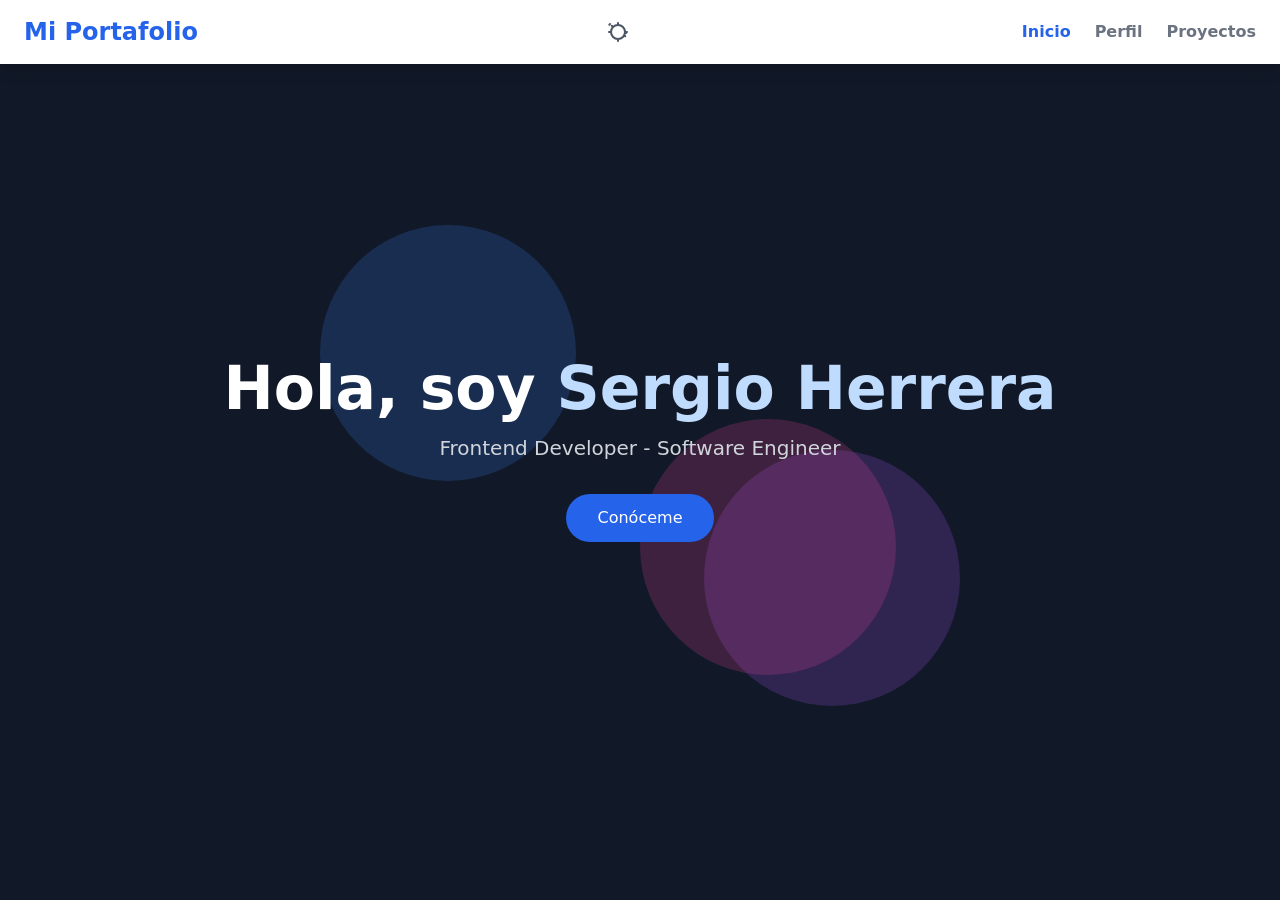
<file: browser/index.html>
<!doctype html>
<html lang="en" data-beasties-container>
<head>
  <meta charset="utf-8">
  <title>Portafolio</title>
  <base href="/">
  <meta name="viewport" content="width=device-width, initial-scale=1">
  <link rel="icon" type="image/x-icon" href="favicon.ico">
<style>*,:before,:after{--tw-border-spacing-x:0;--tw-border-spacing-y:0;--tw-translate-x:0;--tw-translate-y:0;--tw-rotate:0;--tw-skew-x:0;--tw-skew-y:0;--tw-scale-x:1;--tw-scale-y:1;--tw-pan-x: ;--tw-pan-y: ;--tw-pinch-zoom: ;--tw-scroll-snap-strictness:proximity;--tw-gradient-from-position: ;--tw-gradient-via-position: ;--tw-gradient-to-position: ;--tw-ordinal: ;--tw-slashed-zero: ;--tw-numeric-figure: ;--tw-numeric-spacing: ;--tw-numeric-fraction: ;--tw-ring-inset: ;--tw-ring-offset-width:0px;--tw-ring-offset-color:#fff;--tw-ring-color:rgb(59 130 246 / .5);--tw-ring-offset-shadow:0 0 #0000;--tw-ring-shadow:0 0 #0000;--tw-shadow:0 0 #0000;--tw-shadow-colored:0 0 #0000;--tw-blur: ;--tw-brightness: ;--tw-contrast: ;--tw-grayscale: ;--tw-hue-rotate: ;--tw-invert: ;--tw-saturate: ;--tw-sepia: ;--tw-drop-shadow: ;--tw-backdrop-blur: ;--tw-backdrop-brightness: ;--tw-backdrop-contrast: ;--tw-backdrop-grayscale: ;--tw-backdrop-hue-rotate: ;--tw-backdrop-invert: ;--tw-backdrop-opacity: ;--tw-backdrop-saturate: ;--tw-backdrop-sepia: ;--tw-contain-size: ;--tw-contain-layout: ;--tw-contain-paint: ;--tw-contain-style: }*,:before,:after{box-sizing:border-box;border-width:0;border-style:solid;border-color:#e5e7eb}:before,:after{--tw-content:""}html{line-height:1.5;-webkit-text-size-adjust:100%;-moz-tab-size:4;tab-size:4;font-family:ui-sans-serif,system-ui,sans-serif,"Apple Color Emoji","Segoe UI Emoji",Segoe UI Symbol,"Noto Color Emoji";font-feature-settings:normal;font-variation-settings:normal;-webkit-tap-highlight-color:transparent}body{margin:0;line-height:inherit}@-webkit-keyframes fa-spin{0%{-webkit-transform:rotate(0deg);transform:rotate(0)}to{-webkit-transform:rotate(359deg);transform:rotate(359deg)}}</style><link rel="stylesheet" href="styles-PMXYDVTJ.css" media="print" onload="this.media='all'"><noscript><link rel="stylesheet" href="styles-PMXYDVTJ.css"></noscript></head>
<body>
  <app-root></app-root>
<script src="polyfills-FFHMD2TL.js" type="module"></script><script src="scripts-JDUQBN3W.js" defer></script><script src="main-YCSYZ5AA.js" type="module"></script></body>
</html>
</file>
<file: browser/styles-PMXYDVTJ.css>
@font-face{font-family:primeicons;font-display:block;src:url("./media/primeicons-RSSEDYLY.eot");src:url("./media/primeicons-RSSEDYLY.eot?#iefix") format("embedded-opentype"),url("./media/primeicons-4GST5W3O.woff2") format("woff2"),url("./media/primeicons-P53SE5CV.woff") format("woff"),url("./media/primeicons-GEFHGEHP.ttf") format("truetype"),url("./media/primeicons-DHQU4SEP.svg?#primeicons") format("svg");font-weight:400;font-style:normal}.pi{font-family:primeicons;speak:none;font-style:normal;font-weight:400;font-variant:normal;text-transform:none;line-height:1;display:inline-block;-webkit-font-smoothing:antialiased;-moz-osx-font-smoothing:grayscale}.pi:before{--webkit-backface-visibility:hidden;backface-visibility:hidden}.pi-fw{width:1.28571429em;text-align:center}.pi-spin{-webkit-animation:fa-spin 2s infinite linear;animation:fa-spin 2s infinite linear}@media (prefers-reduced-motion: reduce){.pi-spin{-webkit-animation-delay:-1ms;animation-delay:-1ms;-webkit-animation-duration:1ms;animation-duration:1ms;-webkit-animation-iteration-count:1;animation-iteration-count:1;-webkit-transition-delay:0s;transition-delay:0s;-webkit-transition-duration:0s;transition-duration:0s}}.pi-folder-plus:before{content:"\ea05"}.pi-receipt:before{content:"\ea06"}.pi-asterisk:before{content:"\ea07"}.pi-face-smile:before{content:"\ea08"}.pi-pinterest:before{content:"\ea09"}.pi-expand:before{content:"\ea0a"}.pi-pen-to-square:before{content:"\ea0b"}.pi-wave-pulse:before{content:"\ea0c"}.pi-turkish-lira:before{content:"\ea0d"}.pi-spinner-dotted:before{content:"\ea0e"}.pi-crown:before{content:"\ea0f"}.pi-pause-circle:before{content:"\ea10"}.pi-warehouse:before{content:"\ea11"}.pi-objects-column:before{content:"\ea12"}.pi-clipboard:before{content:"\ea13"}.pi-play-circle:before{content:"\ea14"}.pi-venus:before{content:"\ea15"}.pi-cart-minus:before{content:"\ea16"}.pi-file-plus:before{content:"\ea17"}.pi-microchip:before{content:"\ea18"}.pi-twitch:before{content:"\ea19"}.pi-building-columns:before{content:"\ea1a"}.pi-file-check:before{content:"\ea1b"}.pi-microchip-ai:before{content:"\ea1c"}.pi-trophy:before{content:"\ea1d"}.pi-barcode:before{content:"\ea1e"}.pi-file-arrow-up:before{content:"\ea1f"}.pi-mars:before{content:"\ea20"}.pi-tiktok:before{content:"\ea21"}.pi-arrow-up-right-and-arrow-down-left-from-center:before{content:"\ea22"}.pi-ethereum:before{content:"\ea23"}.pi-list-check:before{content:"\ea24"}.pi-thumbtack:before{content:"\ea25"}.pi-arrow-down-left-and-arrow-up-right-to-center:before{content:"\ea26"}.pi-equals:before{content:"\ea27"}.pi-lightbulb:before{content:"\ea28"}.pi-star-half:before{content:"\ea29"}.pi-address-book:before{content:"\ea2a"}.pi-chart-scatter:before{content:"\ea2b"}.pi-indian-rupee:before{content:"\ea2c"}.pi-star-half-fill:before{content:"\ea2d"}.pi-cart-arrow-down:before{content:"\ea2e"}.pi-calendar-clock:before{content:"\ea2f"}.pi-sort-up-fill:before{content:"\ea30"}.pi-sparkles:before{content:"\ea31"}.pi-bullseye:before{content:"\ea32"}.pi-sort-down-fill:before{content:"\ea33"}.pi-graduation-cap:before{content:"\ea34"}.pi-hammer:before{content:"\ea35"}.pi-bell-slash:before{content:"\ea36"}.pi-gauge:before{content:"\ea37"}.pi-shop:before{content:"\ea38"}.pi-headphones:before{content:"\ea39"}.pi-eraser:before{content:"\ea04"}.pi-stopwatch:before{content:"\ea01"}.pi-verified:before{content:"\ea02"}.pi-delete-left:before{content:"\ea03"}.pi-hourglass:before{content:"\e9fe"}.pi-truck:before{content:"\ea00"}.pi-wrench:before{content:"\e9ff"}.pi-microphone:before{content:"\e9fa"}.pi-megaphone:before{content:"\e9fb"}.pi-arrow-right-arrow-left:before{content:"\e9fc"}.pi-bitcoin:before{content:"\e9fd"}.pi-file-edit:before{content:"\e9f6"}.pi-language:before{content:"\e9f7"}.pi-file-export:before{content:"\e9f8"}.pi-file-import:before{content:"\e9f9"}.pi-file-word:before{content:"\e9f1"}.pi-gift:before{content:"\e9f2"}.pi-cart-plus:before{content:"\e9f3"}.pi-thumbs-down-fill:before{content:"\e9f4"}.pi-thumbs-up-fill:before{content:"\e9f5"}.pi-arrows-alt:before{content:"\e9f0"}.pi-calculator:before{content:"\e9ef"}.pi-sort-alt-slash:before{content:"\e9ee"}.pi-arrows-h:before{content:"\e9ec"}.pi-arrows-v:before{content:"\e9ed"}.pi-pound:before{content:"\e9eb"}.pi-prime:before{content:"\e9ea"}.pi-chart-pie:before{content:"\e9e9"}.pi-reddit:before{content:"\e9e8"}.pi-code:before{content:"\e9e7"}.pi-sync:before{content:"\e9e6"}.pi-shopping-bag:before{content:"\e9e5"}.pi-server:before{content:"\e9e4"}.pi-database:before{content:"\e9e3"}.pi-hashtag:before{content:"\e9e2"}.pi-bookmark-fill:before{content:"\e9df"}.pi-filter-fill:before{content:"\e9e0"}.pi-heart-fill:before{content:"\e9e1"}.pi-flag-fill:before{content:"\e9de"}.pi-circle:before{content:"\e9dc"}.pi-circle-fill:before{content:"\e9dd"}.pi-bolt:before{content:"\e9db"}.pi-history:before{content:"\e9da"}.pi-box:before{content:"\e9d9"}.pi-at:before{content:"\e9d8"}.pi-arrow-up-right:before{content:"\e9d4"}.pi-arrow-up-left:before{content:"\e9d5"}.pi-arrow-down-left:before{content:"\e9d6"}.pi-arrow-down-right:before{content:"\e9d7"}.pi-telegram:before{content:"\e9d3"}.pi-stop-circle:before{content:"\e9d2"}.pi-stop:before{content:"\e9d1"}.pi-whatsapp:before{content:"\e9d0"}.pi-building:before{content:"\e9cf"}.pi-qrcode:before{content:"\e9ce"}.pi-car:before{content:"\e9cd"}.pi-instagram:before{content:"\e9cc"}.pi-linkedin:before{content:"\e9cb"}.pi-send:before{content:"\e9ca"}.pi-slack:before{content:"\e9c9"}.pi-sun:before{content:"\e9c8"}.pi-moon:before{content:"\e9c7"}.pi-vimeo:before{content:"\e9c6"}.pi-youtube:before{content:"\e9c5"}.pi-flag:before{content:"\e9c4"}.pi-wallet:before{content:"\e9c3"}.pi-map:before{content:"\e9c2"}.pi-link:before{content:"\e9c1"}.pi-credit-card:before{content:"\e9bf"}.pi-discord:before{content:"\e9c0"}.pi-percentage:before{content:"\e9be"}.pi-euro:before{content:"\e9bd"}.pi-book:before{content:"\e9ba"}.pi-shield:before{content:"\e9b9"}.pi-paypal:before{content:"\e9bb"}.pi-amazon:before{content:"\e9bc"}.pi-phone:before{content:"\e9b8"}.pi-filter-slash:before{content:"\e9b7"}.pi-facebook:before{content:"\e9b4"}.pi-github:before{content:"\e9b5"}.pi-twitter:before{content:"\e9b6"}.pi-step-backward-alt:before{content:"\e9ac"}.pi-step-forward-alt:before{content:"\e9ad"}.pi-forward:before{content:"\e9ae"}.pi-backward:before{content:"\e9af"}.pi-fast-backward:before{content:"\e9b0"}.pi-fast-forward:before{content:"\e9b1"}.pi-pause:before{content:"\e9b2"}.pi-play:before{content:"\e9b3"}.pi-compass:before{content:"\e9ab"}.pi-id-card:before{content:"\e9aa"}.pi-ticket:before{content:"\e9a9"}.pi-file-o:before{content:"\e9a8"}.pi-reply:before{content:"\e9a7"}.pi-directions-alt:before{content:"\e9a5"}.pi-directions:before{content:"\e9a6"}.pi-thumbs-up:before{content:"\e9a3"}.pi-thumbs-down:before{content:"\e9a4"}.pi-sort-numeric-down-alt:before{content:"\e996"}.pi-sort-numeric-up-alt:before{content:"\e997"}.pi-sort-alpha-down-alt:before{content:"\e998"}.pi-sort-alpha-up-alt:before{content:"\e999"}.pi-sort-numeric-down:before{content:"\e99a"}.pi-sort-numeric-up:before{content:"\e99b"}.pi-sort-alpha-down:before{content:"\e99c"}.pi-sort-alpha-up:before{content:"\e99d"}.pi-sort-alt:before{content:"\e99e"}.pi-sort-amount-up:before{content:"\e99f"}.pi-sort-amount-down:before{content:"\e9a0"}.pi-sort-amount-down-alt:before{content:"\e9a1"}.pi-sort-amount-up-alt:before{content:"\e9a2"}.pi-palette:before{content:"\e995"}.pi-undo:before{content:"\e994"}.pi-desktop:before{content:"\e993"}.pi-sliders-v:before{content:"\e991"}.pi-sliders-h:before{content:"\e992"}.pi-search-plus:before{content:"\e98f"}.pi-search-minus:before{content:"\e990"}.pi-file-excel:before{content:"\e98e"}.pi-file-pdf:before{content:"\e98d"}.pi-check-square:before{content:"\e98c"}.pi-chart-line:before{content:"\e98b"}.pi-user-edit:before{content:"\e98a"}.pi-exclamation-circle:before{content:"\e989"}.pi-android:before{content:"\e985"}.pi-google:before{content:"\e986"}.pi-apple:before{content:"\e987"}.pi-microsoft:before{content:"\e988"}.pi-heart:before{content:"\e984"}.pi-mobile:before{content:"\e982"}.pi-tablet:before{content:"\e983"}.pi-key:before{content:"\e981"}.pi-shopping-cart:before{content:"\e980"}.pi-comments:before{content:"\e97e"}.pi-comment:before{content:"\e97f"}.pi-briefcase:before{content:"\e97d"}.pi-bell:before{content:"\e97c"}.pi-paperclip:before{content:"\e97b"}.pi-share-alt:before{content:"\e97a"}.pi-envelope:before{content:"\e979"}.pi-volume-down:before{content:"\e976"}.pi-volume-up:before{content:"\e977"}.pi-volume-off:before{content:"\e978"}.pi-eject:before{content:"\e975"}.pi-money-bill:before{content:"\e974"}.pi-images:before{content:"\e973"}.pi-image:before{content:"\e972"}.pi-sign-in:before{content:"\e970"}.pi-sign-out:before{content:"\e971"}.pi-wifi:before{content:"\e96f"}.pi-sitemap:before{content:"\e96e"}.pi-chart-bar:before{content:"\e96d"}.pi-camera:before{content:"\e96c"}.pi-dollar:before{content:"\e96b"}.pi-lock-open:before{content:"\e96a"}.pi-table:before{content:"\e969"}.pi-map-marker:before{content:"\e968"}.pi-list:before{content:"\e967"}.pi-eye-slash:before{content:"\e965"}.pi-eye:before{content:"\e966"}.pi-folder-open:before{content:"\e964"}.pi-folder:before{content:"\e963"}.pi-video:before{content:"\e962"}.pi-inbox:before{content:"\e961"}.pi-lock:before{content:"\e95f"}.pi-unlock:before{content:"\e960"}.pi-tags:before{content:"\e95d"}.pi-tag:before{content:"\e95e"}.pi-power-off:before{content:"\e95c"}.pi-save:before{content:"\e95b"}.pi-question-circle:before{content:"\e959"}.pi-question:before{content:"\e95a"}.pi-copy:before{content:"\e957"}.pi-file:before{content:"\e958"}.pi-clone:before{content:"\e955"}.pi-calendar-times:before{content:"\e952"}.pi-calendar-minus:before{content:"\e953"}.pi-calendar-plus:before{content:"\e954"}.pi-ellipsis-v:before{content:"\e950"}.pi-ellipsis-h:before{content:"\e951"}.pi-bookmark:before{content:"\e94e"}.pi-globe:before{content:"\e94f"}.pi-replay:before{content:"\e94d"}.pi-filter:before{content:"\e94c"}.pi-print:before{content:"\e94b"}.pi-align-right:before{content:"\e946"}.pi-align-left:before{content:"\e947"}.pi-align-center:before{content:"\e948"}.pi-align-justify:before{content:"\e949"}.pi-cog:before{content:"\e94a"}.pi-cloud-download:before{content:"\e943"}.pi-cloud-upload:before{content:"\e944"}.pi-cloud:before{content:"\e945"}.pi-pencil:before{content:"\e942"}.pi-users:before{content:"\e941"}.pi-clock:before{content:"\e940"}.pi-user-minus:before{content:"\e93e"}.pi-user-plus:before{content:"\e93f"}.pi-trash:before{content:"\e93d"}.pi-external-link:before{content:"\e93c"}.pi-window-maximize:before{content:"\e93b"}.pi-window-minimize:before{content:"\e93a"}.pi-refresh:before{content:"\e938"}.pi-user:before{content:"\e939"}.pi-exclamation-triangle:before{content:"\e922"}.pi-calendar:before{content:"\e927"}.pi-chevron-circle-left:before{content:"\e928"}.pi-chevron-circle-down:before{content:"\e929"}.pi-chevron-circle-right:before{content:"\e92a"}.pi-chevron-circle-up:before{content:"\e92b"}.pi-angle-double-down:before{content:"\e92c"}.pi-angle-double-left:before{content:"\e92d"}.pi-angle-double-right:before{content:"\e92e"}.pi-angle-double-up:before{content:"\e92f"}.pi-angle-down:before{content:"\e930"}.pi-angle-left:before{content:"\e931"}.pi-angle-right:before{content:"\e932"}.pi-angle-up:before{content:"\e933"}.pi-upload:before{content:"\e934"}.pi-download:before{content:"\e956"}.pi-ban:before{content:"\e935"}.pi-star-fill:before{content:"\e936"}.pi-star:before{content:"\e937"}.pi-chevron-left:before{content:"\e900"}.pi-chevron-right:before{content:"\e901"}.pi-chevron-down:before{content:"\e902"}.pi-chevron-up:before{content:"\e903"}.pi-caret-left:before{content:"\e904"}.pi-caret-right:before{content:"\e905"}.pi-caret-down:before{content:"\e906"}.pi-caret-up:before{content:"\e907"}.pi-search:before{content:"\e908"}.pi-check:before{content:"\e909"}.pi-check-circle:before{content:"\e90a"}.pi-times:before{content:"\e90b"}.pi-times-circle:before{content:"\e90c"}.pi-plus:before{content:"\e90d"}.pi-plus-circle:before{content:"\e90e"}.pi-minus:before{content:"\e90f"}.pi-minus-circle:before{content:"\e910"}.pi-circle-on:before{content:"\e911"}.pi-circle-off:before{content:"\e912"}.pi-sort-down:before{content:"\e913"}.pi-sort-up:before{content:"\e914"}.pi-sort:before{content:"\e915"}.pi-step-backward:before{content:"\e916"}.pi-step-forward:before{content:"\e917"}.pi-th-large:before{content:"\e918"}.pi-arrow-down:before{content:"\e919"}.pi-arrow-left:before{content:"\e91a"}.pi-arrow-right:before{content:"\e91b"}.pi-arrow-up:before{content:"\e91c"}.pi-bars:before{content:"\e91d"}.pi-arrow-circle-down:before{content:"\e91e"}.pi-arrow-circle-left:before{content:"\e91f"}.pi-arrow-circle-right:before{content:"\e920"}.pi-arrow-circle-up:before{content:"\e921"}.pi-info:before{content:"\e923"}.pi-info-circle:before{content:"\e924"}.pi-home:before{content:"\e925"}.pi-spinner:before{content:"\e926"}*,:before,:after{--tw-border-spacing-x: 0;--tw-border-spacing-y: 0;--tw-translate-x: 0;--tw-translate-y: 0;--tw-rotate: 0;--tw-skew-x: 0;--tw-skew-y: 0;--tw-scale-x: 1;--tw-scale-y: 1;--tw-pan-x: ;--tw-pan-y: ;--tw-pinch-zoom: ;--tw-scroll-snap-strictness: proximity;--tw-gradient-from-position: ;--tw-gradient-via-position: ;--tw-gradient-to-position: ;--tw-ordinal: ;--tw-slashed-zero: ;--tw-numeric-figure: ;--tw-numeric-spacing: ;--tw-numeric-fraction: ;--tw-ring-inset: ;--tw-ring-offset-width: 0px;--tw-ring-offset-color: #fff;--tw-ring-color: rgb(59 130 246 / .5);--tw-ring-offset-shadow: 0 0 #0000;--tw-ring-shadow: 0 0 #0000;--tw-shadow: 0 0 #0000;--tw-shadow-colored: 0 0 #0000;--tw-blur: ;--tw-brightness: ;--tw-contrast: ;--tw-grayscale: ;--tw-hue-rotate: ;--tw-invert: ;--tw-saturate: ;--tw-sepia: ;--tw-drop-shadow: ;--tw-backdrop-blur: ;--tw-backdrop-brightness: ;--tw-backdrop-contrast: ;--tw-backdrop-grayscale: ;--tw-backdrop-hue-rotate: ;--tw-backdrop-invert: ;--tw-backdrop-opacity: ;--tw-backdrop-saturate: ;--tw-backdrop-sepia: ;--tw-contain-size: ;--tw-contain-layout: ;--tw-contain-paint: ;--tw-contain-style: }::backdrop{--tw-border-spacing-x: 0;--tw-border-spacing-y: 0;--tw-translate-x: 0;--tw-translate-y: 0;--tw-rotate: 0;--tw-skew-x: 0;--tw-skew-y: 0;--tw-scale-x: 1;--tw-scale-y: 1;--tw-pan-x: ;--tw-pan-y: ;--tw-pinch-zoom: ;--tw-scroll-snap-strictness: proximity;--tw-gradient-from-position: ;--tw-gradient-via-position: ;--tw-gradient-to-position: ;--tw-ordinal: ;--tw-slashed-zero: ;--tw-numeric-figure: ;--tw-numeric-spacing: ;--tw-numeric-fraction: ;--tw-ring-inset: ;--tw-ring-offset-width: 0px;--tw-ring-offset-color: #fff;--tw-ring-color: rgb(59 130 246 / .5);--tw-ring-offset-shadow: 0 0 #0000;--tw-ring-shadow: 0 0 #0000;--tw-shadow: 0 0 #0000;--tw-shadow-colored: 0 0 #0000;--tw-blur: ;--tw-brightness: ;--tw-contrast: ;--tw-grayscale: ;--tw-hue-rotate: ;--tw-invert: ;--tw-saturate: ;--tw-sepia: ;--tw-drop-shadow: ;--tw-backdrop-blur: ;--tw-backdrop-brightness: ;--tw-backdrop-contrast: ;--tw-backdrop-grayscale: ;--tw-backdrop-hue-rotate: ;--tw-backdrop-invert: ;--tw-backdrop-opacity: ;--tw-backdrop-saturate: ;--tw-backdrop-sepia: ;--tw-contain-size: ;--tw-contain-layout: ;--tw-contain-paint: ;--tw-contain-style: }*,:before,:after{box-sizing:border-box;border-width:0;border-style:solid;border-color:#e5e7eb}:before,:after{--tw-content: ""}html,:host{line-height:1.5;-webkit-text-size-adjust:100%;-moz-tab-size:4;tab-size:4;font-family:ui-sans-serif,system-ui,sans-serif,"Apple Color Emoji","Segoe UI Emoji",Segoe UI Symbol,"Noto Color Emoji";font-feature-settings:normal;font-variation-settings:normal;-webkit-tap-highlight-color:transparent}body{margin:0;line-height:inherit}hr{height:0;color:inherit;border-top-width:1px}abbr:where([title]){text-decoration:underline dotted}h1,h2,h3,h4,h5,h6{font-size:inherit;font-weight:inherit}a{color:inherit;text-decoration:inherit}b,strong{font-weight:bolder}code,kbd,samp,pre{font-family:ui-monospace,SFMono-Regular,Menlo,Monaco,Consolas,Liberation Mono,Courier New,monospace;font-feature-settings:normal;font-variation-settings:normal;font-size:1em}small{font-size:80%}sub,sup{font-size:75%;line-height:0;position:relative;vertical-align:baseline}sub{bottom:-.25em}sup{top:-.5em}table{text-indent:0;border-color:inherit;border-collapse:collapse}button,input,optgroup,select,textarea{font-family:inherit;font-feature-settings:inherit;font-variation-settings:inherit;font-size:100%;font-weight:inherit;line-height:inherit;letter-spacing:inherit;color:inherit;margin:0;padding:0}button,select{text-transform:none}button,input:where([type=button]),input:where([type=reset]),input:where([type=submit]){-webkit-appearance:button;background-color:transparent;background-image:none}:-moz-focusring{outline:auto}:-moz-ui-invalid{box-shadow:none}progress{vertical-align:baseline}::-webkit-inner-spin-button,::-webkit-outer-spin-button{height:auto}[type=search]{-webkit-appearance:textfield;outline-offset:-2px}::-webkit-search-decoration{-webkit-appearance:none}::-webkit-file-upload-button{-webkit-appearance:button;font:inherit}summary{display:list-item}blockquote,dl,dd,h1,h2,h3,h4,h5,h6,hr,figure,p,pre{margin:0}fieldset{margin:0;padding:0}legend{padding:0}ol,ul,menu{list-style:none;margin:0;padding:0}dialog{padding:0}textarea{resize:vertical}input::placeholder,textarea::placeholder{opacity:1;color:#9ca3af}button,[role=button]{cursor:pointer}:disabled{cursor:default}img,svg,video,canvas,audio,iframe,embed,object{display:block;vertical-align:middle}img,video{max-width:100%;height:auto}[hidden]:where(:not([hidden=until-found])){display:none}.container{width:100%}@media (min-width: 640px){.container{max-width:640px}}@media (min-width: 768px){.container{max-width:768px}}@media (min-width: 1024px){.container{max-width:1024px}}@media (min-width: 1280px){.container{max-width:1280px}}@media (min-width: 1536px){.container{max-width:1536px}}.fixed{position:fixed}.absolute{position:absolute}.relative{position:relative}.inset-0{inset:0}.bottom-1\/4{bottom:25%}.left-0{left:0}.left-1\/2{left:50%}.left-1\/4{left:25%}.left-\[-10px\]{left:-10px}.left-\[-8px\]{left:-8px}.right-1\/4{right:25%}.top-0{top:0}.top-1\/2{top:50%}.top-1\/4{top:25%}.top-16{top:4rem}.z-0{z-index:0}.z-10{z-index:10}.z-50{z-index:50}.mx-auto{margin-left:auto;margin-right:auto}.mb-10{margin-bottom:2.5rem}.mb-12{margin-bottom:3rem}.mb-2{margin-bottom:.5rem}.mb-4{margin-bottom:1rem}.mb-6{margin-bottom:1.5rem}.mb-8{margin-bottom:2rem}.ml-10{margin-left:2.5rem}.ml-4{margin-left:1rem}.mt-10{margin-top:2.5rem}.mt-2{margin-top:.5rem}.mt-3{margin-top:.75rem}.mt-4{margin-top:1rem}.mt-5{margin-top:1.25rem}.mt-6{margin-top:1.5rem}.mt-8{margin-top:2rem}.inline-block{display:inline-block}.flex{display:flex}.grid{display:grid}.hidden{display:none}.h-4{height:1rem}.h-44{height:11rem}.h-48{height:12rem}.h-5{height:1.25rem}.h-6{height:1.5rem}.h-60{height:15rem}.h-64{height:16rem}.h-full{height:100%}.h-screen{height:100vh}.min-h-screen{min-height:100vh}.w-4{width:1rem}.w-44{width:11rem}.w-5{width:1.25rem}.w-6{width:1.5rem}.w-64{width:16rem}.w-full{width:100%}.max-w-2xl{max-width:42rem}.max-w-3xl{max-width:48rem}.max-w-5xl{max-width:64rem}.-translate-y-1\/2{--tw-translate-y: -50%;transform:translate(var(--tw-translate-x),var(--tw-translate-y)) rotate(var(--tw-rotate)) skew(var(--tw-skew-x)) skewY(var(--tw-skew-y)) scaleX(var(--tw-scale-x)) scaleY(var(--tw-scale-y))}.scale-105{--tw-scale-x: 1.05;--tw-scale-y: 1.05;transform:translate(var(--tw-translate-x),var(--tw-translate-y)) rotate(var(--tw-rotate)) skew(var(--tw-skew-x)) skewY(var(--tw-skew-y)) scaleX(var(--tw-scale-x)) scaleY(var(--tw-scale-y))}.transform{transform:translate(var(--tw-translate-x),var(--tw-translate-y)) rotate(var(--tw-rotate)) skew(var(--tw-skew-x)) skewY(var(--tw-skew-y)) scaleX(var(--tw-scale-x)) scaleY(var(--tw-scale-y))}.list-inside{list-style-position:inside}.list-disc{list-style-type:disc}.grid-cols-2{grid-template-columns:repeat(2,minmax(0,1fr))}.flex-col{flex-direction:column}.flex-wrap{flex-wrap:wrap}.items-center{align-items:center}.justify-center{justify-content:center}.justify-between{justify-content:space-between}.gap-2{gap:.5rem}.gap-4{gap:1rem}.gap-6{gap:1.5rem}.gap-8{gap:2rem}.gap-y-16{row-gap:4rem}.space-y-2>:not([hidden])~:not([hidden]){--tw-space-y-reverse: 0;margin-top:calc(.5rem * calc(1 - var(--tw-space-y-reverse)));margin-bottom:calc(.5rem * var(--tw-space-y-reverse))}.space-y-4>:not([hidden])~:not([hidden]){--tw-space-y-reverse: 0;margin-top:calc(1rem * calc(1 - var(--tw-space-y-reverse)));margin-bottom:calc(1rem * var(--tw-space-y-reverse))}.overflow-hidden{overflow:hidden}.rounded-full{border-radius:9999px}.rounded-lg{border-radius:.5rem}.rounded-xl{border-radius:.75rem}.border-4{border-width:4px}.border-l-4{border-left-width:4px}.border-blue-500{--tw-border-opacity: 1;border-color:rgb(59 130 246 / var(--tw-border-opacity, 1))}.border-gray-300{--tw-border-opacity: 1;border-color:rgb(209 213 219 / var(--tw-border-opacity, 1))}.bg-blue-500{--tw-bg-opacity: 1;background-color:rgb(59 130 246 / var(--tw-bg-opacity, 1))}.bg-blue-600{--tw-bg-opacity: 1;background-color:rgb(37 99 235 / var(--tw-bg-opacity, 1))}.bg-blue-700{--tw-bg-opacity: 1;background-color:rgb(29 78 216 / var(--tw-bg-opacity, 1))}.bg-blue-800{--tw-bg-opacity: 1;background-color:rgb(30 64 175 / var(--tw-bg-opacity, 1))}.bg-blue-900{--tw-bg-opacity: 1;background-color:rgb(30 58 138 / var(--tw-bg-opacity, 1))}.bg-gray-100{--tw-bg-opacity: 1;background-color:rgb(243 244 246 / var(--tw-bg-opacity, 1))}.bg-gray-300{--tw-bg-opacity: 1;background-color:rgb(209 213 219 / var(--tw-bg-opacity, 1))}.bg-gray-50{--tw-bg-opacity: 1;background-color:rgb(249 250 251 / var(--tw-bg-opacity, 1))}.bg-gray-800{--tw-bg-opacity: 1;background-color:rgb(31 41 55 / var(--tw-bg-opacity, 1))}.bg-gray-900{--tw-bg-opacity: 1;background-color:rgb(17 24 39 / var(--tw-bg-opacity, 1))}.bg-green-700{--tw-bg-opacity: 1;background-color:rgb(21 128 61 / var(--tw-bg-opacity, 1))}.bg-orange-500{--tw-bg-opacity: 1;background-color:rgb(249 115 22 / var(--tw-bg-opacity, 1))}.bg-pink-500{--tw-bg-opacity: 1;background-color:rgb(236 72 153 / var(--tw-bg-opacity, 1))}.bg-purple-500{--tw-bg-opacity: 1;background-color:rgb(168 85 247 / var(--tw-bg-opacity, 1))}.bg-purple-600{--tw-bg-opacity: 1;background-color:rgb(147 51 234 / var(--tw-bg-opacity, 1))}.bg-red-500{--tw-bg-opacity: 1;background-color:rgb(239 68 68 / var(--tw-bg-opacity, 1))}.bg-red-800{--tw-bg-opacity: 1;background-color:rgb(153 27 27 / var(--tw-bg-opacity, 1))}.bg-sky-500{--tw-bg-opacity: 1;background-color:rgb(14 165 233 / var(--tw-bg-opacity, 1))}.bg-teal-500{--tw-bg-opacity: 1;background-color:rgb(20 184 166 / var(--tw-bg-opacity, 1))}.bg-teal-700{--tw-bg-opacity: 1;background-color:rgb(15 118 110 / var(--tw-bg-opacity, 1))}.bg-white{--tw-bg-opacity: 1;background-color:rgb(255 255 255 / var(--tw-bg-opacity, 1))}.bg-yellow-400{--tw-bg-opacity: 1;background-color:rgb(250 204 21 / var(--tw-bg-opacity, 1))}.bg-yellow-500{--tw-bg-opacity: 1;background-color:rgb(234 179 8 / var(--tw-bg-opacity, 1))}.bg-gradient-to-r{background-image:linear-gradient(to right,var(--tw-gradient-stops))}.from-blue-600{--tw-gradient-from: #2563eb var(--tw-gradient-from-position);--tw-gradient-to: rgb(37 99 235 / 0) var(--tw-gradient-to-position);--tw-gradient-stops: var(--tw-gradient-from), var(--tw-gradient-to)}.to-purple-600{--tw-gradient-to: #9333ea var(--tw-gradient-to-position)}.bg-clip-text{background-clip:text}.object-cover{object-fit:cover}.p-6{padding:1.5rem}.p-8{padding:2rem}.px-4{padding-left:1rem;padding-right:1rem}.px-6{padding-left:1.5rem;padding-right:1.5rem}.px-8{padding-left:2rem;padding-right:2rem}.py-12{padding-top:3rem;padding-bottom:3rem}.py-16{padding-top:4rem;padding-bottom:4rem}.py-2{padding-top:.5rem;padding-bottom:.5rem}.py-3{padding-top:.75rem;padding-bottom:.75rem}.py-4{padding-top:1rem;padding-bottom:1rem}.pl-8{padding-left:2rem}.text-center{text-align:center}.text-2xl{font-size:1.5rem;line-height:2rem}.text-3xl{font-size:1.875rem;line-height:2.25rem}.text-4xl{font-size:2.25rem;line-height:2.5rem}.text-5xl{font-size:3rem;line-height:1}.text-6xl{font-size:3.75rem;line-height:1}.text-lg{font-size:1.125rem;line-height:1.75rem}.text-sm{font-size:.875rem;line-height:1.25rem}.text-xl{font-size:1.25rem;line-height:1.75rem}.font-bold{font-weight:700}.font-extrabold{font-weight:800}.font-medium{font-weight:500}.font-semibold{font-weight:600}.italic{font-style:italic}.leading-relaxed{line-height:1.625}.text-black{--tw-text-opacity: 1;color:rgb(0 0 0 / var(--tw-text-opacity, 1))}.text-blue-200{--tw-text-opacity: 1;color:rgb(191 219 254 / var(--tw-text-opacity, 1))}.text-blue-600{--tw-text-opacity: 1;color:rgb(37 99 235 / var(--tw-text-opacity, 1))}.text-gray-300{--tw-text-opacity: 1;color:rgb(209 213 219 / var(--tw-text-opacity, 1))}.text-gray-500{--tw-text-opacity: 1;color:rgb(107 114 128 / var(--tw-text-opacity, 1))}.text-gray-600{--tw-text-opacity: 1;color:rgb(75 85 99 / var(--tw-text-opacity, 1))}.text-gray-700{--tw-text-opacity: 1;color:rgb(55 65 81 / var(--tw-text-opacity, 1))}.text-gray-800{--tw-text-opacity: 1;color:rgb(31 41 55 / var(--tw-text-opacity, 1))}.text-gray-900{--tw-text-opacity: 1;color:rgb(17 24 39 / var(--tw-text-opacity, 1))}.text-purple-600{--tw-text-opacity: 1;color:rgb(147 51 234 / var(--tw-text-opacity, 1))}.text-transparent{color:transparent}.text-white{--tw-text-opacity: 1;color:rgb(255 255 255 / var(--tw-text-opacity, 1))}.opacity-0{opacity:0}.opacity-20{opacity:.2}.shadow-2xl{--tw-shadow: 0 25px 50px -12px rgb(0 0 0 / .25);--tw-shadow-colored: 0 25px 50px -12px var(--tw-shadow-color);box-shadow:var(--tw-ring-offset-shadow, 0 0 #0000),var(--tw-ring-shadow, 0 0 #0000),var(--tw-shadow)}.shadow-lg{--tw-shadow: 0 10px 15px -3px rgb(0 0 0 / .1), 0 4px 6px -4px rgb(0 0 0 / .1);--tw-shadow-colored: 0 10px 15px -3px var(--tw-shadow-color), 0 4px 6px -4px var(--tw-shadow-color);box-shadow:var(--tw-ring-offset-shadow, 0 0 #0000),var(--tw-ring-shadow, 0 0 #0000),var(--tw-shadow)}.shadow-md{--tw-shadow: 0 4px 6px -1px rgb(0 0 0 / .1), 0 2px 4px -2px rgb(0 0 0 / .1);--tw-shadow-colored: 0 4px 6px -1px var(--tw-shadow-color), 0 2px 4px -2px var(--tw-shadow-color);box-shadow:var(--tw-ring-offset-shadow, 0 0 #0000),var(--tw-ring-shadow, 0 0 #0000),var(--tw-shadow)}.shadow-sm{--tw-shadow: 0 1px 2px 0 rgb(0 0 0 / .05);--tw-shadow-colored: 0 1px 2px 0 var(--tw-shadow-color);box-shadow:var(--tw-ring-offset-shadow, 0 0 #0000),var(--tw-ring-shadow, 0 0 #0000),var(--tw-shadow)}.shadow-xl{--tw-shadow: 0 20px 25px -5px rgb(0 0 0 / .1), 0 8px 10px -6px rgb(0 0 0 / .1);--tw-shadow-colored: 0 20px 25px -5px var(--tw-shadow-color), 0 8px 10px -6px var(--tw-shadow-color);box-shadow:var(--tw-ring-offset-shadow, 0 0 #0000),var(--tw-ring-shadow, 0 0 #0000),var(--tw-shadow)}.filter{filter:var(--tw-blur) var(--tw-brightness) var(--tw-contrast) var(--tw-grayscale) var(--tw-hue-rotate) var(--tw-invert) var(--tw-saturate) var(--tw-sepia) var(--tw-drop-shadow)}.transition{transition-property:color,background-color,border-color,text-decoration-color,fill,stroke,opacity,box-shadow,transform,filter,backdrop-filter;transition-timing-function:cubic-bezier(.4,0,.2,1);transition-duration:.15s}.transition-all{transition-property:all;transition-timing-function:cubic-bezier(.4,0,.2,1);transition-duration:.15s}.transition-opacity{transition-property:opacity;transition-timing-function:cubic-bezier(.4,0,.2,1);transition-duration:.15s}.transition-transform{transition-property:transform;transition-timing-function:cubic-bezier(.4,0,.2,1);transition-duration:.15s}.duration-200{transition-duration:.2s}.duration-300{transition-duration:.3s}.duration-500{transition-duration:.5s}.ease-in-out{transition-timing-function:cubic-bezier(.4,0,.2,1)}.hover\:-translate-y-1:hover{--tw-translate-y: -.25rem;transform:translate(var(--tw-translate-x),var(--tw-translate-y)) rotate(var(--tw-rotate)) skew(var(--tw-skew-x)) skewY(var(--tw-skew-y)) scaleX(var(--tw-scale-x)) scaleY(var(--tw-scale-y))}.hover\:-translate-y-2:hover{--tw-translate-y: -.5rem;transform:translate(var(--tw-translate-x),var(--tw-translate-y)) rotate(var(--tw-rotate)) skew(var(--tw-skew-x)) skewY(var(--tw-skew-y)) scaleX(var(--tw-scale-x)) scaleY(var(--tw-scale-y))}.hover\:scale-105:hover{--tw-scale-x: 1.05;--tw-scale-y: 1.05;transform:translate(var(--tw-translate-x),var(--tw-translate-y)) rotate(var(--tw-rotate)) skew(var(--tw-skew-x)) skewY(var(--tw-skew-y)) scaleX(var(--tw-scale-x)) scaleY(var(--tw-scale-y))}.hover\:scale-110:hover{--tw-scale-x: 1.1;--tw-scale-y: 1.1;transform:translate(var(--tw-translate-x),var(--tw-translate-y)) rotate(var(--tw-rotate)) skew(var(--tw-skew-x)) skewY(var(--tw-skew-y)) scaleX(var(--tw-scale-x)) scaleY(var(--tw-scale-y))}.hover\:scale-\[1\.02\]:hover{--tw-scale-x: 1.02;--tw-scale-y: 1.02;transform:translate(var(--tw-translate-x),var(--tw-translate-y)) rotate(var(--tw-rotate)) skew(var(--tw-skew-x)) skewY(var(--tw-skew-y)) scaleX(var(--tw-scale-x)) scaleY(var(--tw-scale-y))}.hover\:bg-blue-700:hover{--tw-bg-opacity: 1;background-color:rgb(29 78 216 / var(--tw-bg-opacity, 1))}.hover\:bg-blue-950:hover{--tw-bg-opacity: 1;background-color:rgb(23 37 84 / var(--tw-bg-opacity, 1))}.hover\:bg-gray-800:hover{--tw-bg-opacity: 1;background-color:rgb(31 41 55 / var(--tw-bg-opacity, 1))}.hover\:bg-gray-900:hover{--tw-bg-opacity: 1;background-color:rgb(17 24 39 / var(--tw-bg-opacity, 1))}.hover\:bg-green-800:hover{--tw-bg-opacity: 1;background-color:rgb(22 101 52 / var(--tw-bg-opacity, 1))}.hover\:bg-orange-600:hover{--tw-bg-opacity: 1;background-color:rgb(234 88 12 / var(--tw-bg-opacity, 1))}.hover\:bg-purple-700:hover{--tw-bg-opacity: 1;background-color:rgb(126 34 206 / var(--tw-bg-opacity, 1))}.hover\:bg-red-600:hover{--tw-bg-opacity: 1;background-color:rgb(220 38 38 / var(--tw-bg-opacity, 1))}.hover\:bg-sky-600:hover{--tw-bg-opacity: 1;background-color:rgb(2 132 199 / var(--tw-bg-opacity, 1))}.hover\:bg-teal-600:hover{--tw-bg-opacity: 1;background-color:rgb(13 148 136 / var(--tw-bg-opacity, 1))}.hover\:bg-teal-800:hover{--tw-bg-opacity: 1;background-color:rgb(17 94 89 / var(--tw-bg-opacity, 1))}.hover\:bg-yellow-600:hover{--tw-bg-opacity: 1;background-color:rgb(202 138 4 / var(--tw-bg-opacity, 1))}.hover\:text-blue-600:hover{--tw-text-opacity: 1;color:rgb(37 99 235 / var(--tw-text-opacity, 1))}.hover\:text-blue-700:hover{--tw-text-opacity: 1;color:rgb(29 78 216 / var(--tw-text-opacity, 1))}.hover\:underline:hover{text-decoration-line:underline}.hover\:shadow-2xl:hover{--tw-shadow: 0 25px 50px -12px rgb(0 0 0 / .25);--tw-shadow-colored: 0 25px 50px -12px var(--tw-shadow-color);box-shadow:var(--tw-ring-offset-shadow, 0 0 #0000),var(--tw-ring-shadow, 0 0 #0000),var(--tw-shadow)}.hover\:shadow-md:hover{--tw-shadow: 0 4px 6px -1px rgb(0 0 0 / .1), 0 2px 4px -2px rgb(0 0 0 / .1);--tw-shadow-colored: 0 4px 6px -1px var(--tw-shadow-color), 0 2px 4px -2px var(--tw-shadow-color);box-shadow:var(--tw-ring-offset-shadow, 0 0 #0000),var(--tw-ring-shadow, 0 0 #0000),var(--tw-shadow)}.focus\:outline-none:focus{outline:2px solid transparent;outline-offset:2px}.group:hover .group-hover\:scale-110{--tw-scale-x: 1.1;--tw-scale-y: 1.1;transform:translate(var(--tw-translate-x),var(--tw-translate-y)) rotate(var(--tw-rotate)) skew(var(--tw-skew-x)) skewY(var(--tw-skew-y)) scaleX(var(--tw-scale-x)) scaleY(var(--tw-scale-y))}.group:hover .group-hover\:opacity-20{opacity:.2}.dark\:bg-gray-700:is(.dark *){--tw-bg-opacity: 1;background-color:rgb(55 65 81 / var(--tw-bg-opacity, 1))}.dark\:bg-gray-800:is(.dark *){--tw-bg-opacity: 1;background-color:rgb(31 41 55 / var(--tw-bg-opacity, 1))}.dark\:bg-gray-900:is(.dark *){--tw-bg-opacity: 1;background-color:rgb(17 24 39 / var(--tw-bg-opacity, 1))}.dark\:bg-purple-700:is(.dark *){--tw-bg-opacity: 1;background-color:rgb(126 34 206 / var(--tw-bg-opacity, 1))}.dark\:text-blue-500:is(.dark *){--tw-text-opacity: 1;color:rgb(59 130 246 / var(--tw-text-opacity, 1))}.dark\:text-gray-100:is(.dark *){--tw-text-opacity: 1;color:rgb(243 244 246 / var(--tw-text-opacity, 1))}.dark\:text-gray-200:is(.dark *){--tw-text-opacity: 1;color:rgb(229 231 235 / var(--tw-text-opacity, 1))}.dark\:hover\:bg-gray-600:hover:is(.dark *){--tw-bg-opacity: 1;background-color:rgb(75 85 99 / var(--tw-bg-opacity, 1))}@media (min-width: 768px){.md\:static{position:static}.md\:mt-0{margin-top:0}.md\:flex{display:flex}.md\:hidden{display:none}.md\:w-1\/2{width:50%}.md\:w-auto{width:auto}.md\:grid-cols-2{grid-template-columns:repeat(2,minmax(0,1fr))}.md\:grid-cols-4{grid-template-columns:repeat(4,minmax(0,1fr))}.md\:flex-row{flex-direction:row}.md\:items-start{align-items:flex-start}.md\:justify-start{justify-content:flex-start}.md\:gap-12{gap:3rem}.md\:space-x-6>:not([hidden])~:not([hidden]){--tw-space-x-reverse: 0;margin-right:calc(1.5rem * var(--tw-space-x-reverse));margin-left:calc(1.5rem * calc(1 - var(--tw-space-x-reverse)))}.md\:space-y-0>:not([hidden])~:not([hidden]){--tw-space-y-reverse: 0;margin-top:calc(0px * calc(1 - var(--tw-space-y-reverse)));margin-bottom:calc(0px * var(--tw-space-y-reverse))}.md\:bg-transparent{background-color:transparent}.md\:px-0{padding-left:0;padding-right:0}.md\:py-0{padding-top:0;padding-bottom:0}.md\:text-left{text-align:left}.md\:shadow-none{--tw-shadow: 0 0 #0000;--tw-shadow-colored: 0 0 #0000;box-shadow:var(--tw-ring-offset-shadow, 0 0 #0000),var(--tw-ring-shadow, 0 0 #0000),var(--tw-shadow)}.md\:dark\:bg-transparent:is(.dark *){background-color:transparent}}@media (min-width: 1024px){.lg\:grid-cols-3{grid-template-columns:repeat(3,minmax(0,1fr))}}@font-face{font-family:FontAwesome;src:url("./media/fontawesome-webfont-FMJ3VJ65.eot?v=4.7.0");src:url("./media/fontawesome-webfont-FMJ3VJ65.eot?#iefix&v=4.7.0") format("embedded-opentype"),url("./media/fontawesome-webfont-5GKVPAEF.woff2?v=4.7.0") format("woff2"),url("./media/fontawesome-webfont-Z4ARLA73.woff?v=4.7.0") format("woff"),url("./media/fontawesome-webfont-RJ6LE7IU.ttf?v=4.7.0") format("truetype"),url("./media/fontawesome-webfont-3KIJVIEY.svg?v=4.7.0#fontawesomeregular") format("svg");font-weight:400;font-style:normal}.fa{display:inline-block;font: 14px/1 FontAwesome;font-size:inherit;text-rendering:auto;-webkit-font-smoothing:antialiased;-moz-osx-font-smoothing:grayscale}.fa-lg{font-size:1.33333333em;line-height:.75em;vertical-align:-15%}.fa-2x{font-size:2em}.fa-3x{font-size:3em}.fa-4x{font-size:4em}.fa-5x{font-size:5em}.fa-fw{width:1.28571429em;text-align:center}.fa-ul{padding-left:0;margin-left:2.14285714em;list-style-type:none}.fa-ul>li{position:relative}.fa-li{position:absolute;left:-2.14285714em;width:2.14285714em;top:.14285714em;text-align:center}.fa-li.fa-lg{left:-1.85714286em}.fa-border{padding:.2em .25em .15em;border:solid .08em #eee;border-radius:.1em}.fa-pull-left{float:left}.fa-pull-right{float:right}.fa.fa-pull-left{margin-right:.3em}.fa.fa-pull-right{margin-left:.3em}.pull-right{float:right}.pull-left{float:left}.fa.pull-left{margin-right:.3em}.fa.pull-right{margin-left:.3em}.fa-spin{-webkit-animation:fa-spin 2s infinite linear;animation:fa-spin 2s infinite linear}.fa-pulse{-webkit-animation:fa-spin 1s infinite steps(8);animation:fa-spin 1s infinite steps(8)}@-webkit-keyframes fa-spin{0%{-webkit-transform:rotate(0deg);transform:rotate(0)}to{-webkit-transform:rotate(359deg);transform:rotate(359deg)}}@keyframes fa-spin{0%{-webkit-transform:rotate(0deg);transform:rotate(0)}to{-webkit-transform:rotate(359deg);transform:rotate(359deg)}}.fa-rotate-90{-ms-filter:"progid:DXImageTransform.Microsoft.BasicImage(rotation=1)";-webkit-transform:rotate(90deg);-ms-transform:rotate(90deg);transform:rotate(90deg)}.fa-rotate-180{-ms-filter:"progid:DXImageTransform.Microsoft.BasicImage(rotation=2)";-webkit-transform:rotate(180deg);-ms-transform:rotate(180deg);transform:rotate(180deg)}.fa-rotate-270{-ms-filter:"progid:DXImageTransform.Microsoft.BasicImage(rotation=3)";-webkit-transform:rotate(270deg);-ms-transform:rotate(270deg);transform:rotate(270deg)}.fa-flip-horizontal{-ms-filter:"progid:DXImageTransform.Microsoft.BasicImage(rotation=0, mirror=1)";-webkit-transform:scale(-1,1);-ms-transform:scale(-1,1);transform:scaleX(-1)}.fa-flip-vertical{-ms-filter:"progid:DXImageTransform.Microsoft.BasicImage(rotation=2, mirror=1)";-webkit-transform:scale(1,-1);-ms-transform:scale(1,-1);transform:scaleY(-1)}:root .fa-rotate-90,:root .fa-rotate-180,:root .fa-rotate-270,:root .fa-flip-horizontal,:root .fa-flip-vertical{filter:none}.fa-stack{position:relative;display:inline-block;width:2em;height:2em;line-height:2em;vertical-align:middle}.fa-stack-1x,.fa-stack-2x{position:absolute;left:0;width:100%;text-align:center}.fa-stack-1x{line-height:inherit}.fa-stack-2x{font-size:2em}.fa-inverse{color:#fff}.fa-glass:before{content:"\f000"}.fa-music:before{content:"\f001"}.fa-search:before{content:"\f002"}.fa-envelope-o:before{content:"\f003"}.fa-heart:before{content:"\f004"}.fa-star:before{content:"\f005"}.fa-star-o:before{content:"\f006"}.fa-user:before{content:"\f007"}.fa-film:before{content:"\f008"}.fa-th-large:before{content:"\f009"}.fa-th:before{content:"\f00a"}.fa-th-list:before{content:"\f00b"}.fa-check:before{content:"\f00c"}.fa-remove:before,.fa-close:before,.fa-times:before{content:"\f00d"}.fa-search-plus:before{content:"\f00e"}.fa-search-minus:before{content:"\f010"}.fa-power-off:before{content:"\f011"}.fa-signal:before{content:"\f012"}.fa-gear:before,.fa-cog:before{content:"\f013"}.fa-trash-o:before{content:"\f014"}.fa-home:before{content:"\f015"}.fa-file-o:before{content:"\f016"}.fa-clock-o:before{content:"\f017"}.fa-road:before{content:"\f018"}.fa-download:before{content:"\f019"}.fa-arrow-circle-o-down:before{content:"\f01a"}.fa-arrow-circle-o-up:before{content:"\f01b"}.fa-inbox:before{content:"\f01c"}.fa-play-circle-o:before{content:"\f01d"}.fa-rotate-right:before,.fa-repeat:before{content:"\f01e"}.fa-refresh:before{content:"\f021"}.fa-list-alt:before{content:"\f022"}.fa-lock:before{content:"\f023"}.fa-flag:before{content:"\f024"}.fa-headphones:before{content:"\f025"}.fa-volume-off:before{content:"\f026"}.fa-volume-down:before{content:"\f027"}.fa-volume-up:before{content:"\f028"}.fa-qrcode:before{content:"\f029"}.fa-barcode:before{content:"\f02a"}.fa-tag:before{content:"\f02b"}.fa-tags:before{content:"\f02c"}.fa-book:before{content:"\f02d"}.fa-bookmark:before{content:"\f02e"}.fa-print:before{content:"\f02f"}.fa-camera:before{content:"\f030"}.fa-font:before{content:"\f031"}.fa-bold:before{content:"\f032"}.fa-italic:before{content:"\f033"}.fa-text-height:before{content:"\f034"}.fa-text-width:before{content:"\f035"}.fa-align-left:before{content:"\f036"}.fa-align-center:before{content:"\f037"}.fa-align-right:before{content:"\f038"}.fa-align-justify:before{content:"\f039"}.fa-list:before{content:"\f03a"}.fa-dedent:before,.fa-outdent:before{content:"\f03b"}.fa-indent:before{content:"\f03c"}.fa-video-camera:before{content:"\f03d"}.fa-photo:before,.fa-image:before,.fa-picture-o:before{content:"\f03e"}.fa-pencil:before{content:"\f040"}.fa-map-marker:before{content:"\f041"}.fa-adjust:before{content:"\f042"}.fa-tint:before{content:"\f043"}.fa-edit:before,.fa-pencil-square-o:before{content:"\f044"}.fa-share-square-o:before{content:"\f045"}.fa-check-square-o:before{content:"\f046"}.fa-arrows:before{content:"\f047"}.fa-step-backward:before{content:"\f048"}.fa-fast-backward:before{content:"\f049"}.fa-backward:before{content:"\f04a"}.fa-play:before{content:"\f04b"}.fa-pause:before{content:"\f04c"}.fa-stop:before{content:"\f04d"}.fa-forward:before{content:"\f04e"}.fa-fast-forward:before{content:"\f050"}.fa-step-forward:before{content:"\f051"}.fa-eject:before{content:"\f052"}.fa-chevron-left:before{content:"\f053"}.fa-chevron-right:before{content:"\f054"}.fa-plus-circle:before{content:"\f055"}.fa-minus-circle:before{content:"\f056"}.fa-times-circle:before{content:"\f057"}.fa-check-circle:before{content:"\f058"}.fa-question-circle:before{content:"\f059"}.fa-info-circle:before{content:"\f05a"}.fa-crosshairs:before{content:"\f05b"}.fa-times-circle-o:before{content:"\f05c"}.fa-check-circle-o:before{content:"\f05d"}.fa-ban:before{content:"\f05e"}.fa-arrow-left:before{content:"\f060"}.fa-arrow-right:before{content:"\f061"}.fa-arrow-up:before{content:"\f062"}.fa-arrow-down:before{content:"\f063"}.fa-mail-forward:before,.fa-share:before{content:"\f064"}.fa-expand:before{content:"\f065"}.fa-compress:before{content:"\f066"}.fa-plus:before{content:"\f067"}.fa-minus:before{content:"\f068"}.fa-asterisk:before{content:"\f069"}.fa-exclamation-circle:before{content:"\f06a"}.fa-gift:before{content:"\f06b"}.fa-leaf:before{content:"\f06c"}.fa-fire:before{content:"\f06d"}.fa-eye:before{content:"\f06e"}.fa-eye-slash:before{content:"\f070"}.fa-warning:before,.fa-exclamation-triangle:before{content:"\f071"}.fa-plane:before{content:"\f072"}.fa-calendar:before{content:"\f073"}.fa-random:before{content:"\f074"}.fa-comment:before{content:"\f075"}.fa-magnet:before{content:"\f076"}.fa-chevron-up:before{content:"\f077"}.fa-chevron-down:before{content:"\f078"}.fa-retweet:before{content:"\f079"}.fa-shopping-cart:before{content:"\f07a"}.fa-folder:before{content:"\f07b"}.fa-folder-open:before{content:"\f07c"}.fa-arrows-v:before{content:"\f07d"}.fa-arrows-h:before{content:"\f07e"}.fa-bar-chart-o:before,.fa-bar-chart:before{content:"\f080"}.fa-twitter-square:before{content:"\f081"}.fa-facebook-square:before{content:"\f082"}.fa-camera-retro:before{content:"\f083"}.fa-key:before{content:"\f084"}.fa-gears:before,.fa-cogs:before{content:"\f085"}.fa-comments:before{content:"\f086"}.fa-thumbs-o-up:before{content:"\f087"}.fa-thumbs-o-down:before{content:"\f088"}.fa-star-half:before{content:"\f089"}.fa-heart-o:before{content:"\f08a"}.fa-sign-out:before{content:"\f08b"}.fa-linkedin-square:before{content:"\f08c"}.fa-thumb-tack:before{content:"\f08d"}.fa-external-link:before{content:"\f08e"}.fa-sign-in:before{content:"\f090"}.fa-trophy:before{content:"\f091"}.fa-github-square:before{content:"\f092"}.fa-upload:before{content:"\f093"}.fa-lemon-o:before{content:"\f094"}.fa-phone:before{content:"\f095"}.fa-square-o:before{content:"\f096"}.fa-bookmark-o:before{content:"\f097"}.fa-phone-square:before{content:"\f098"}.fa-twitter:before{content:"\f099"}.fa-facebook-f:before,.fa-facebook:before{content:"\f09a"}.fa-github:before{content:"\f09b"}.fa-unlock:before{content:"\f09c"}.fa-credit-card:before{content:"\f09d"}.fa-feed:before,.fa-rss:before{content:"\f09e"}.fa-hdd-o:before{content:"\f0a0"}.fa-bullhorn:before{content:"\f0a1"}.fa-bell:before{content:"\f0f3"}.fa-certificate:before{content:"\f0a3"}.fa-hand-o-right:before{content:"\f0a4"}.fa-hand-o-left:before{content:"\f0a5"}.fa-hand-o-up:before{content:"\f0a6"}.fa-hand-o-down:before{content:"\f0a7"}.fa-arrow-circle-left:before{content:"\f0a8"}.fa-arrow-circle-right:before{content:"\f0a9"}.fa-arrow-circle-up:before{content:"\f0aa"}.fa-arrow-circle-down:before{content:"\f0ab"}.fa-globe:before{content:"\f0ac"}.fa-wrench:before{content:"\f0ad"}.fa-tasks:before{content:"\f0ae"}.fa-filter:before{content:"\f0b0"}.fa-briefcase:before{content:"\f0b1"}.fa-arrows-alt:before{content:"\f0b2"}.fa-group:before,.fa-users:before{content:"\f0c0"}.fa-chain:before,.fa-link:before{content:"\f0c1"}.fa-cloud:before{content:"\f0c2"}.fa-flask:before{content:"\f0c3"}.fa-cut:before,.fa-scissors:before{content:"\f0c4"}.fa-copy:before,.fa-files-o:before{content:"\f0c5"}.fa-paperclip:before{content:"\f0c6"}.fa-save:before,.fa-floppy-o:before{content:"\f0c7"}.fa-square:before{content:"\f0c8"}.fa-navicon:before,.fa-reorder:before,.fa-bars:before{content:"\f0c9"}.fa-list-ul:before{content:"\f0ca"}.fa-list-ol:before{content:"\f0cb"}.fa-strikethrough:before{content:"\f0cc"}.fa-underline:before{content:"\f0cd"}.fa-table:before{content:"\f0ce"}.fa-magic:before{content:"\f0d0"}.fa-truck:before{content:"\f0d1"}.fa-pinterest:before{content:"\f0d2"}.fa-pinterest-square:before{content:"\f0d3"}.fa-google-plus-square:before{content:"\f0d4"}.fa-google-plus:before{content:"\f0d5"}.fa-money:before{content:"\f0d6"}.fa-caret-down:before{content:"\f0d7"}.fa-caret-up:before{content:"\f0d8"}.fa-caret-left:before{content:"\f0d9"}.fa-caret-right:before{content:"\f0da"}.fa-columns:before{content:"\f0db"}.fa-unsorted:before,.fa-sort:before{content:"\f0dc"}.fa-sort-down:before,.fa-sort-desc:before{content:"\f0dd"}.fa-sort-up:before,.fa-sort-asc:before{content:"\f0de"}.fa-envelope:before{content:"\f0e0"}.fa-linkedin:before{content:"\f0e1"}.fa-rotate-left:before,.fa-undo:before{content:"\f0e2"}.fa-legal:before,.fa-gavel:before{content:"\f0e3"}.fa-dashboard:before,.fa-tachometer:before{content:"\f0e4"}.fa-comment-o:before{content:"\f0e5"}.fa-comments-o:before{content:"\f0e6"}.fa-flash:before,.fa-bolt:before{content:"\f0e7"}.fa-sitemap:before{content:"\f0e8"}.fa-umbrella:before{content:"\f0e9"}.fa-paste:before,.fa-clipboard:before{content:"\f0ea"}.fa-lightbulb-o:before{content:"\f0eb"}.fa-exchange:before{content:"\f0ec"}.fa-cloud-download:before{content:"\f0ed"}.fa-cloud-upload:before{content:"\f0ee"}.fa-user-md:before{content:"\f0f0"}.fa-stethoscope:before{content:"\f0f1"}.fa-suitcase:before{content:"\f0f2"}.fa-bell-o:before{content:"\f0a2"}.fa-coffee:before{content:"\f0f4"}.fa-cutlery:before{content:"\f0f5"}.fa-file-text-o:before{content:"\f0f6"}.fa-building-o:before{content:"\f0f7"}.fa-hospital-o:before{content:"\f0f8"}.fa-ambulance:before{content:"\f0f9"}.fa-medkit:before{content:"\f0fa"}.fa-fighter-jet:before{content:"\f0fb"}.fa-beer:before{content:"\f0fc"}.fa-h-square:before{content:"\f0fd"}.fa-plus-square:before{content:"\f0fe"}.fa-angle-double-left:before{content:"\f100"}.fa-angle-double-right:before{content:"\f101"}.fa-angle-double-up:before{content:"\f102"}.fa-angle-double-down:before{content:"\f103"}.fa-angle-left:before{content:"\f104"}.fa-angle-right:before{content:"\f105"}.fa-angle-up:before{content:"\f106"}.fa-angle-down:before{content:"\f107"}.fa-desktop:before{content:"\f108"}.fa-laptop:before{content:"\f109"}.fa-tablet:before{content:"\f10a"}.fa-mobile-phone:before,.fa-mobile:before{content:"\f10b"}.fa-circle-o:before{content:"\f10c"}.fa-quote-left:before{content:"\f10d"}.fa-quote-right:before{content:"\f10e"}.fa-spinner:before{content:"\f110"}.fa-circle:before{content:"\f111"}.fa-mail-reply:before,.fa-reply:before{content:"\f112"}.fa-github-alt:before{content:"\f113"}.fa-folder-o:before{content:"\f114"}.fa-folder-open-o:before{content:"\f115"}.fa-smile-o:before{content:"\f118"}.fa-frown-o:before{content:"\f119"}.fa-meh-o:before{content:"\f11a"}.fa-gamepad:before{content:"\f11b"}.fa-keyboard-o:before{content:"\f11c"}.fa-flag-o:before{content:"\f11d"}.fa-flag-checkered:before{content:"\f11e"}.fa-terminal:before{content:"\f120"}.fa-code:before{content:"\f121"}.fa-mail-reply-all:before,.fa-reply-all:before{content:"\f122"}.fa-star-half-empty:before,.fa-star-half-full:before,.fa-star-half-o:before{content:"\f123"}.fa-location-arrow:before{content:"\f124"}.fa-crop:before{content:"\f125"}.fa-code-fork:before{content:"\f126"}.fa-unlink:before,.fa-chain-broken:before{content:"\f127"}.fa-question:before{content:"\f128"}.fa-info:before{content:"\f129"}.fa-exclamation:before{content:"\f12a"}.fa-superscript:before{content:"\f12b"}.fa-subscript:before{content:"\f12c"}.fa-eraser:before{content:"\f12d"}.fa-puzzle-piece:before{content:"\f12e"}.fa-microphone:before{content:"\f130"}.fa-microphone-slash:before{content:"\f131"}.fa-shield:before{content:"\f132"}.fa-calendar-o:before{content:"\f133"}.fa-fire-extinguisher:before{content:"\f134"}.fa-rocket:before{content:"\f135"}.fa-maxcdn:before{content:"\f136"}.fa-chevron-circle-left:before{content:"\f137"}.fa-chevron-circle-right:before{content:"\f138"}.fa-chevron-circle-up:before{content:"\f139"}.fa-chevron-circle-down:before{content:"\f13a"}.fa-html5:before{content:"\f13b"}.fa-css3:before{content:"\f13c"}.fa-anchor:before{content:"\f13d"}.fa-unlock-alt:before{content:"\f13e"}.fa-bullseye:before{content:"\f140"}.fa-ellipsis-h:before{content:"\f141"}.fa-ellipsis-v:before{content:"\f142"}.fa-rss-square:before{content:"\f143"}.fa-play-circle:before{content:"\f144"}.fa-ticket:before{content:"\f145"}.fa-minus-square:before{content:"\f146"}.fa-minus-square-o:before{content:"\f147"}.fa-level-up:before{content:"\f148"}.fa-level-down:before{content:"\f149"}.fa-check-square:before{content:"\f14a"}.fa-pencil-square:before{content:"\f14b"}.fa-external-link-square:before{content:"\f14c"}.fa-share-square:before{content:"\f14d"}.fa-compass:before{content:"\f14e"}.fa-toggle-down:before,.fa-caret-square-o-down:before{content:"\f150"}.fa-toggle-up:before,.fa-caret-square-o-up:before{content:"\f151"}.fa-toggle-right:before,.fa-caret-square-o-right:before{content:"\f152"}.fa-euro:before,.fa-eur:before{content:"\f153"}.fa-gbp:before{content:"\f154"}.fa-dollar:before,.fa-usd:before{content:"\f155"}.fa-rupee:before,.fa-inr:before{content:"\f156"}.fa-cny:before,.fa-rmb:before,.fa-yen:before,.fa-jpy:before{content:"\f157"}.fa-ruble:before,.fa-rouble:before,.fa-rub:before{content:"\f158"}.fa-won:before,.fa-krw:before{content:"\f159"}.fa-bitcoin:before,.fa-btc:before{content:"\f15a"}.fa-file:before{content:"\f15b"}.fa-file-text:before{content:"\f15c"}.fa-sort-alpha-asc:before{content:"\f15d"}.fa-sort-alpha-desc:before{content:"\f15e"}.fa-sort-amount-asc:before{content:"\f160"}.fa-sort-amount-desc:before{content:"\f161"}.fa-sort-numeric-asc:before{content:"\f162"}.fa-sort-numeric-desc:before{content:"\f163"}.fa-thumbs-up:before{content:"\f164"}.fa-thumbs-down:before{content:"\f165"}.fa-youtube-square:before{content:"\f166"}.fa-youtube:before{content:"\f167"}.fa-xing:before{content:"\f168"}.fa-xing-square:before{content:"\f169"}.fa-youtube-play:before{content:"\f16a"}.fa-dropbox:before{content:"\f16b"}.fa-stack-overflow:before{content:"\f16c"}.fa-instagram:before{content:"\f16d"}.fa-flickr:before{content:"\f16e"}.fa-adn:before{content:"\f170"}.fa-bitbucket:before{content:"\f171"}.fa-bitbucket-square:before{content:"\f172"}.fa-tumblr:before{content:"\f173"}.fa-tumblr-square:before{content:"\f174"}.fa-long-arrow-down:before{content:"\f175"}.fa-long-arrow-up:before{content:"\f176"}.fa-long-arrow-left:before{content:"\f177"}.fa-long-arrow-right:before{content:"\f178"}.fa-apple:before{content:"\f179"}.fa-windows:before{content:"\f17a"}.fa-android:before{content:"\f17b"}.fa-linux:before{content:"\f17c"}.fa-dribbble:before{content:"\f17d"}.fa-skype:before{content:"\f17e"}.fa-foursquare:before{content:"\f180"}.fa-trello:before{content:"\f181"}.fa-female:before{content:"\f182"}.fa-male:before{content:"\f183"}.fa-gittip:before,.fa-gratipay:before{content:"\f184"}.fa-sun-o:before{content:"\f185"}.fa-moon-o:before{content:"\f186"}.fa-archive:before{content:"\f187"}.fa-bug:before{content:"\f188"}.fa-vk:before{content:"\f189"}.fa-weibo:before{content:"\f18a"}.fa-renren:before{content:"\f18b"}.fa-pagelines:before{content:"\f18c"}.fa-stack-exchange:before{content:"\f18d"}.fa-arrow-circle-o-right:before{content:"\f18e"}.fa-arrow-circle-o-left:before{content:"\f190"}.fa-toggle-left:before,.fa-caret-square-o-left:before{content:"\f191"}.fa-dot-circle-o:before{content:"\f192"}.fa-wheelchair:before{content:"\f193"}.fa-vimeo-square:before{content:"\f194"}.fa-turkish-lira:before,.fa-try:before{content:"\f195"}.fa-plus-square-o:before{content:"\f196"}.fa-space-shuttle:before{content:"\f197"}.fa-slack:before{content:"\f198"}.fa-envelope-square:before{content:"\f199"}.fa-wordpress:before{content:"\f19a"}.fa-openid:before{content:"\f19b"}.fa-institution:before,.fa-bank:before,.fa-university:before{content:"\f19c"}.fa-mortar-board:before,.fa-graduation-cap:before{content:"\f19d"}.fa-yahoo:before{content:"\f19e"}.fa-google:before{content:"\f1a0"}.fa-reddit:before{content:"\f1a1"}.fa-reddit-square:before{content:"\f1a2"}.fa-stumbleupon-circle:before{content:"\f1a3"}.fa-stumbleupon:before{content:"\f1a4"}.fa-delicious:before{content:"\f1a5"}.fa-digg:before{content:"\f1a6"}.fa-pied-piper-pp:before{content:"\f1a7"}.fa-pied-piper-alt:before{content:"\f1a8"}.fa-drupal:before{content:"\f1a9"}.fa-joomla:before{content:"\f1aa"}.fa-language:before{content:"\f1ab"}.fa-fax:before{content:"\f1ac"}.fa-building:before{content:"\f1ad"}.fa-child:before{content:"\f1ae"}.fa-paw:before{content:"\f1b0"}.fa-spoon:before{content:"\f1b1"}.fa-cube:before{content:"\f1b2"}.fa-cubes:before{content:"\f1b3"}.fa-behance:before{content:"\f1b4"}.fa-behance-square:before{content:"\f1b5"}.fa-steam:before{content:"\f1b6"}.fa-steam-square:before{content:"\f1b7"}.fa-recycle:before{content:"\f1b8"}.fa-automobile:before,.fa-car:before{content:"\f1b9"}.fa-cab:before,.fa-taxi:before{content:"\f1ba"}.fa-tree:before{content:"\f1bb"}.fa-spotify:before{content:"\f1bc"}.fa-deviantart:before{content:"\f1bd"}.fa-soundcloud:before{content:"\f1be"}.fa-database:before{content:"\f1c0"}.fa-file-pdf-o:before{content:"\f1c1"}.fa-file-word-o:before{content:"\f1c2"}.fa-file-excel-o:before{content:"\f1c3"}.fa-file-powerpoint-o:before{content:"\f1c4"}.fa-file-photo-o:before,.fa-file-picture-o:before,.fa-file-image-o:before{content:"\f1c5"}.fa-file-zip-o:before,.fa-file-archive-o:before{content:"\f1c6"}.fa-file-sound-o:before,.fa-file-audio-o:before{content:"\f1c7"}.fa-file-movie-o:before,.fa-file-video-o:before{content:"\f1c8"}.fa-file-code-o:before{content:"\f1c9"}.fa-vine:before{content:"\f1ca"}.fa-codepen:before{content:"\f1cb"}.fa-jsfiddle:before{content:"\f1cc"}.fa-life-bouy:before,.fa-life-buoy:before,.fa-life-saver:before,.fa-support:before,.fa-life-ring:before{content:"\f1cd"}.fa-circle-o-notch:before{content:"\f1ce"}.fa-ra:before,.fa-resistance:before,.fa-rebel:before{content:"\f1d0"}.fa-ge:before,.fa-empire:before{content:"\f1d1"}.fa-git-square:before{content:"\f1d2"}.fa-git:before{content:"\f1d3"}.fa-y-combinator-square:before,.fa-yc-square:before,.fa-hacker-news:before{content:"\f1d4"}.fa-tencent-weibo:before{content:"\f1d5"}.fa-qq:before{content:"\f1d6"}.fa-wechat:before,.fa-weixin:before{content:"\f1d7"}.fa-send:before,.fa-paper-plane:before{content:"\f1d8"}.fa-send-o:before,.fa-paper-plane-o:before{content:"\f1d9"}.fa-history:before{content:"\f1da"}.fa-circle-thin:before{content:"\f1db"}.fa-header:before{content:"\f1dc"}.fa-paragraph:before{content:"\f1dd"}.fa-sliders:before{content:"\f1de"}.fa-share-alt:before{content:"\f1e0"}.fa-share-alt-square:before{content:"\f1e1"}.fa-bomb:before{content:"\f1e2"}.fa-soccer-ball-o:before,.fa-futbol-o:before{content:"\f1e3"}.fa-tty:before{content:"\f1e4"}.fa-binoculars:before{content:"\f1e5"}.fa-plug:before{content:"\f1e6"}.fa-slideshare:before{content:"\f1e7"}.fa-twitch:before{content:"\f1e8"}.fa-yelp:before{content:"\f1e9"}.fa-newspaper-o:before{content:"\f1ea"}.fa-wifi:before{content:"\f1eb"}.fa-calculator:before{content:"\f1ec"}.fa-paypal:before{content:"\f1ed"}.fa-google-wallet:before{content:"\f1ee"}.fa-cc-visa:before{content:"\f1f0"}.fa-cc-mastercard:before{content:"\f1f1"}.fa-cc-discover:before{content:"\f1f2"}.fa-cc-amex:before{content:"\f1f3"}.fa-cc-paypal:before{content:"\f1f4"}.fa-cc-stripe:before{content:"\f1f5"}.fa-bell-slash:before{content:"\f1f6"}.fa-bell-slash-o:before{content:"\f1f7"}.fa-trash:before{content:"\f1f8"}.fa-copyright:before{content:"\f1f9"}.fa-at:before{content:"\f1fa"}.fa-eyedropper:before{content:"\f1fb"}.fa-paint-brush:before{content:"\f1fc"}.fa-birthday-cake:before{content:"\f1fd"}.fa-area-chart:before{content:"\f1fe"}.fa-pie-chart:before{content:"\f200"}.fa-line-chart:before{content:"\f201"}.fa-lastfm:before{content:"\f202"}.fa-lastfm-square:before{content:"\f203"}.fa-toggle-off:before{content:"\f204"}.fa-toggle-on:before{content:"\f205"}.fa-bicycle:before{content:"\f206"}.fa-bus:before{content:"\f207"}.fa-ioxhost:before{content:"\f208"}.fa-angellist:before{content:"\f209"}.fa-cc:before{content:"\f20a"}.fa-shekel:before,.fa-sheqel:before,.fa-ils:before{content:"\f20b"}.fa-meanpath:before{content:"\f20c"}.fa-buysellads:before{content:"\f20d"}.fa-connectdevelop:before{content:"\f20e"}.fa-dashcube:before{content:"\f210"}.fa-forumbee:before{content:"\f211"}.fa-leanpub:before{content:"\f212"}.fa-sellsy:before{content:"\f213"}.fa-shirtsinbulk:before{content:"\f214"}.fa-simplybuilt:before{content:"\f215"}.fa-skyatlas:before{content:"\f216"}.fa-cart-plus:before{content:"\f217"}.fa-cart-arrow-down:before{content:"\f218"}.fa-diamond:before{content:"\f219"}.fa-ship:before{content:"\f21a"}.fa-user-secret:before{content:"\f21b"}.fa-motorcycle:before{content:"\f21c"}.fa-street-view:before{content:"\f21d"}.fa-heartbeat:before{content:"\f21e"}.fa-venus:before{content:"\f221"}.fa-mars:before{content:"\f222"}.fa-mercury:before{content:"\f223"}.fa-intersex:before,.fa-transgender:before{content:"\f224"}.fa-transgender-alt:before{content:"\f225"}.fa-venus-double:before{content:"\f226"}.fa-mars-double:before{content:"\f227"}.fa-venus-mars:before{content:"\f228"}.fa-mars-stroke:before{content:"\f229"}.fa-mars-stroke-v:before{content:"\f22a"}.fa-mars-stroke-h:before{content:"\f22b"}.fa-neuter:before{content:"\f22c"}.fa-genderless:before{content:"\f22d"}.fa-facebook-official:before{content:"\f230"}.fa-pinterest-p:before{content:"\f231"}.fa-whatsapp:before{content:"\f232"}.fa-server:before{content:"\f233"}.fa-user-plus:before{content:"\f234"}.fa-user-times:before{content:"\f235"}.fa-hotel:before,.fa-bed:before{content:"\f236"}.fa-viacoin:before{content:"\f237"}.fa-train:before{content:"\f238"}.fa-subway:before{content:"\f239"}.fa-medium:before{content:"\f23a"}.fa-yc:before,.fa-y-combinator:before{content:"\f23b"}.fa-optin-monster:before{content:"\f23c"}.fa-opencart:before{content:"\f23d"}.fa-expeditedssl:before{content:"\f23e"}.fa-battery-4:before,.fa-battery:before,.fa-battery-full:before{content:"\f240"}.fa-battery-3:before,.fa-battery-three-quarters:before{content:"\f241"}.fa-battery-2:before,.fa-battery-half:before{content:"\f242"}.fa-battery-1:before,.fa-battery-quarter:before{content:"\f243"}.fa-battery-0:before,.fa-battery-empty:before{content:"\f244"}.fa-mouse-pointer:before{content:"\f245"}.fa-i-cursor:before{content:"\f246"}.fa-object-group:before{content:"\f247"}.fa-object-ungroup:before{content:"\f248"}.fa-sticky-note:before{content:"\f249"}.fa-sticky-note-o:before{content:"\f24a"}.fa-cc-jcb:before{content:"\f24b"}.fa-cc-diners-club:before{content:"\f24c"}.fa-clone:before{content:"\f24d"}.fa-balance-scale:before{content:"\f24e"}.fa-hourglass-o:before{content:"\f250"}.fa-hourglass-1:before,.fa-hourglass-start:before{content:"\f251"}.fa-hourglass-2:before,.fa-hourglass-half:before{content:"\f252"}.fa-hourglass-3:before,.fa-hourglass-end:before{content:"\f253"}.fa-hourglass:before{content:"\f254"}.fa-hand-grab-o:before,.fa-hand-rock-o:before{content:"\f255"}.fa-hand-stop-o:before,.fa-hand-paper-o:before{content:"\f256"}.fa-hand-scissors-o:before{content:"\f257"}.fa-hand-lizard-o:before{content:"\f258"}.fa-hand-spock-o:before{content:"\f259"}.fa-hand-pointer-o:before{content:"\f25a"}.fa-hand-peace-o:before{content:"\f25b"}.fa-trademark:before{content:"\f25c"}.fa-registered:before{content:"\f25d"}.fa-creative-commons:before{content:"\f25e"}.fa-gg:before{content:"\f260"}.fa-gg-circle:before{content:"\f261"}.fa-tripadvisor:before{content:"\f262"}.fa-odnoklassniki:before{content:"\f263"}.fa-odnoklassniki-square:before{content:"\f264"}.fa-get-pocket:before{content:"\f265"}.fa-wikipedia-w:before{content:"\f266"}.fa-safari:before{content:"\f267"}.fa-chrome:before{content:"\f268"}.fa-firefox:before{content:"\f269"}.fa-opera:before{content:"\f26a"}.fa-internet-explorer:before{content:"\f26b"}.fa-tv:before,.fa-television:before{content:"\f26c"}.fa-contao:before{content:"\f26d"}.fa-500px:before{content:"\f26e"}.fa-amazon:before{content:"\f270"}.fa-calendar-plus-o:before{content:"\f271"}.fa-calendar-minus-o:before{content:"\f272"}.fa-calendar-times-o:before{content:"\f273"}.fa-calendar-check-o:before{content:"\f274"}.fa-industry:before{content:"\f275"}.fa-map-pin:before{content:"\f276"}.fa-map-signs:before{content:"\f277"}.fa-map-o:before{content:"\f278"}.fa-map:before{content:"\f279"}.fa-commenting:before{content:"\f27a"}.fa-commenting-o:before{content:"\f27b"}.fa-houzz:before{content:"\f27c"}.fa-vimeo:before{content:"\f27d"}.fa-black-tie:before{content:"\f27e"}.fa-fonticons:before{content:"\f280"}.fa-reddit-alien:before{content:"\f281"}.fa-edge:before{content:"\f282"}.fa-credit-card-alt:before{content:"\f283"}.fa-codiepie:before{content:"\f284"}.fa-modx:before{content:"\f285"}.fa-fort-awesome:before{content:"\f286"}.fa-usb:before{content:"\f287"}.fa-product-hunt:before{content:"\f288"}.fa-mixcloud:before{content:"\f289"}.fa-scribd:before{content:"\f28a"}.fa-pause-circle:before{content:"\f28b"}.fa-pause-circle-o:before{content:"\f28c"}.fa-stop-circle:before{content:"\f28d"}.fa-stop-circle-o:before{content:"\f28e"}.fa-shopping-bag:before{content:"\f290"}.fa-shopping-basket:before{content:"\f291"}.fa-hashtag:before{content:"\f292"}.fa-bluetooth:before{content:"\f293"}.fa-bluetooth-b:before{content:"\f294"}.fa-percent:before{content:"\f295"}.fa-gitlab:before{content:"\f296"}.fa-wpbeginner:before{content:"\f297"}.fa-wpforms:before{content:"\f298"}.fa-envira:before{content:"\f299"}.fa-universal-access:before{content:"\f29a"}.fa-wheelchair-alt:before{content:"\f29b"}.fa-question-circle-o:before{content:"\f29c"}.fa-blind:before{content:"\f29d"}.fa-audio-description:before{content:"\f29e"}.fa-volume-control-phone:before{content:"\f2a0"}.fa-braille:before{content:"\f2a1"}.fa-assistive-listening-systems:before{content:"\f2a2"}.fa-asl-interpreting:before,.fa-american-sign-language-interpreting:before{content:"\f2a3"}.fa-deafness:before,.fa-hard-of-hearing:before,.fa-deaf:before{content:"\f2a4"}.fa-glide:before{content:"\f2a5"}.fa-glide-g:before{content:"\f2a6"}.fa-signing:before,.fa-sign-language:before{content:"\f2a7"}.fa-low-vision:before{content:"\f2a8"}.fa-viadeo:before{content:"\f2a9"}.fa-viadeo-square:before{content:"\f2aa"}.fa-snapchat:before{content:"\f2ab"}.fa-snapchat-ghost:before{content:"\f2ac"}.fa-snapchat-square:before{content:"\f2ad"}.fa-pied-piper:before{content:"\f2ae"}.fa-first-order:before{content:"\f2b0"}.fa-yoast:before{content:"\f2b1"}.fa-themeisle:before{content:"\f2b2"}.fa-google-plus-circle:before,.fa-google-plus-official:before{content:"\f2b3"}.fa-fa:before,.fa-font-awesome:before{content:"\f2b4"}.fa-handshake-o:before{content:"\f2b5"}.fa-envelope-open:before{content:"\f2b6"}.fa-envelope-open-o:before{content:"\f2b7"}.fa-linode:before{content:"\f2b8"}.fa-address-book:before{content:"\f2b9"}.fa-address-book-o:before{content:"\f2ba"}.fa-vcard:before,.fa-address-card:before{content:"\f2bb"}.fa-vcard-o:before,.fa-address-card-o:before{content:"\f2bc"}.fa-user-circle:before{content:"\f2bd"}.fa-user-circle-o:before{content:"\f2be"}.fa-user-o:before{content:"\f2c0"}.fa-id-badge:before{content:"\f2c1"}.fa-drivers-license:before,.fa-id-card:before{content:"\f2c2"}.fa-drivers-license-o:before,.fa-id-card-o:before{content:"\f2c3"}.fa-quora:before{content:"\f2c4"}.fa-free-code-camp:before{content:"\f2c5"}.fa-telegram:before{content:"\f2c6"}.fa-thermometer-4:before,.fa-thermometer:before,.fa-thermometer-full:before{content:"\f2c7"}.fa-thermometer-3:before,.fa-thermometer-three-quarters:before{content:"\f2c8"}.fa-thermometer-2:before,.fa-thermometer-half:before{content:"\f2c9"}.fa-thermometer-1:before,.fa-thermometer-quarter:before{content:"\f2ca"}.fa-thermometer-0:before,.fa-thermometer-empty:before{content:"\f2cb"}.fa-shower:before{content:"\f2cc"}.fa-bathtub:before,.fa-s15:before,.fa-bath:before{content:"\f2cd"}.fa-podcast:before{content:"\f2ce"}.fa-window-maximize:before{content:"\f2d0"}.fa-window-minimize:before{content:"\f2d1"}.fa-window-restore:before{content:"\f2d2"}.fa-times-rectangle:before,.fa-window-close:before{content:"\f2d3"}.fa-times-rectangle-o:before,.fa-window-close-o:before{content:"\f2d4"}.fa-bandcamp:before{content:"\f2d5"}.fa-grav:before{content:"\f2d6"}.fa-etsy:before{content:"\f2d7"}.fa-imdb:before{content:"\f2d8"}.fa-ravelry:before{content:"\f2d9"}.fa-eercast:before{content:"\f2da"}.fa-microchip:before{content:"\f2db"}.fa-snowflake-o:before{content:"\f2dc"}.fa-superpowers:before{content:"\f2dd"}.fa-wpexplorer:before{content:"\f2de"}.fa-meetup:before{content:"\f2e0"}.sr-only{position:absolute;width:1px;height:1px;padding:0;margin:-1px;overflow:hidden;clip:rect(0,0,0,0);border:0}.sr-only-focusable:active,.sr-only-focusable:focus{position:static;width:auto;height:auto;margin:0;overflow:visible;clip:auto}
</file>
